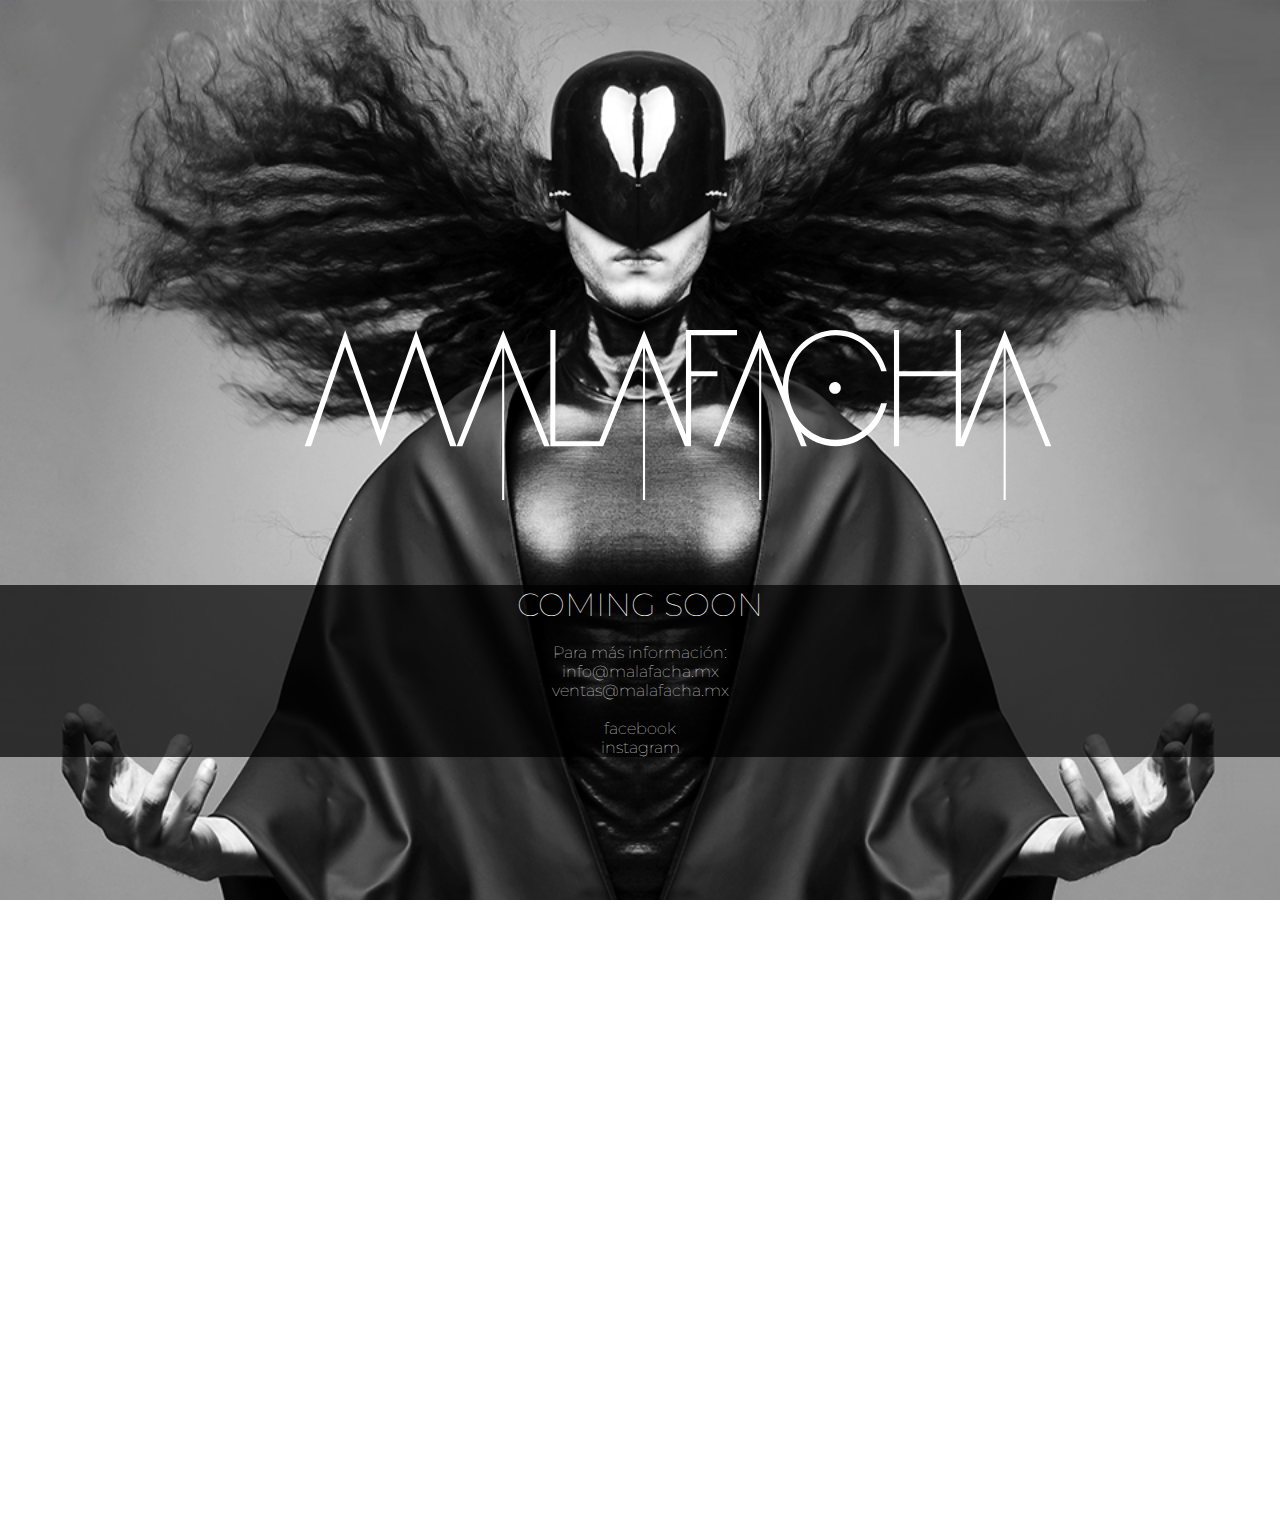
<file: comingSoon/index.html>
<!DOCTYPE html>
<html lang="es">
<head>

	<meta charset="UTF-8">
	<meta name="viewport" content="width=device-width, user-scalable=no, initial-scale=1.0, maximum-scale=1.0, minimum-scale=1.0">

	<title>Malafacha | Coming Soon</title>

	<link href="https://fonts.googleapis.com/css?family=Montserrat:100,200,300,400,500,600,700" rel="stylesheet">
	
	<style>
		
		*{
			margin: 0px;
			padding: 0px;
			font-family: 'Montserrat', sans-serif;
		}

		.portada{
			width: 100vw;
			height: 100vh;
			background-image: url("malafacha_home_slider_02.jpg");
			background-position: center;
			background-size: cover;
			text-align: center;
			color: white;
			font-weight: 100;
		}

		.logo{
			width: 100vw;
		 	margin-top: -100vh;
			height: 100vh;
			background-color: transparent;
			padding: 35vh 23%;
		}

		svg{
			width: 60vw;
		}

		.titulo-ligero{
			font-weight: 100;
		}

		.soon{
						
			padding-top: 65vh;
		}

		.social a{
			color: white;
			text-decoration: none;
		}

		.social a:hover{
			color: white;
			font-weight: 400;
			text-decoration: underline;
		}

		.negro{
			background-color: rgba(0,0,0,0.7);
		}

	</style>

</head>

<body>
	<div class="portada">
		<div class="soon">
			<div class="negro">
				<h1 class="titulo-ligero">COMING SOON</h1>
				<br>
				<h4 class=" titulo-ligero">Para más información:</h4>
				<p>info@malafacha.mx</p>
				<p>ventas@malafacha.mx</p>
				<br>
				<p class="social"><a href="https://www.facebook.com/malafacha" target="_blank">facebook</a></p>
				<p class="social"><a href="https://www.instagram.com/malafachabrand" target="_blank">instagram</a></p>
			</div>
		</div>
	</div>
	<div class="logo">
		<svg version="1.1" id="logoMalafachaSvg" xmlns="http://www.w3.org/2000/svg" xmlns:xlink="http://www.w3.org/1999/xlink" x="0px" y="0px"
	 viewBox="0 0 800 205.5" enable-background="new 0 0 800 205.5" xml:space="preserve">
				<g fill="none" fill-rule="evenodd" stroke="currentColor" stroke-width="1" class="trazo">
					<polygon stroke="none" fill="#FFFFFF" points="441.1,58.7 413.8,58.7 413.6,21.1 461.5,21.1 461.5,15.7 408.3,15.7 408.3,124.5 364.7,15.8
					318.1,131.5 272.2,131.5 272.4,15.7 267,15.7 267,136.7 316,136.7 318.5,136.7 322,136.7 363.5,34.1 363.5,192.8 365.7,192.8
					365.7,34.2 407.2,136.7 413.2,136.7 413.2,136.6 413.6,136.6 413.8,63.8 441.1,63.8 	"/>
					<path stroke="none" fill="#FFFFFF" d="M564.5,129.9c-27.4,0-49.7-24.3-49.7-54.4c0-30,22.2-54.4,49.7-54.4c22.1,0,40.8,15.8,47.3,37.5l5.6,0
						c-6.8-24.8-27.9-42.9-52.9-42.9c-30,0-54.3,26.1-55.2,58.7l-23.6-58.7l-48.7,120.9h6l41.5-102.5v158.7h2.2V34.1l41.5,102.6h6
						l-6-14.9c9.7,9.2,22.3,14.8,36.2,14.8c25.5,0,47-19,53.3-44.7h-6.2C605.3,114,586.8,129.9,564.5,129.9z"/>
					<path stroke="none" fill="#FFFFFF" d="M557.4,76c0,3.4,2.7,6.1,6.1,6.1c3.4,0,6.1-2.7,6.1-6.1c0-3.4-2.7-6.1-6.1-6.1
						C560.2,70,557.4,72.7,557.4,76z"/>
					<polygon stroke="none" fill="#FFFFFF" points="169.3,136.7 175.3,136.7 216.8,34.2 216.8,192.8 219,192.8 219,34.1 260.5,136.7 266.5,136.7
						218,15.8 	"/>
					<polygon stroke="none" fill="#FFFFFF" points="788.9,136.6 740.4,15.7 694.9,128.8 694.7,15.7 689.3,15.7 689.4,58.7 630.4,58.7 630.3,15.7
						625,15.7 625,136.7 630.3,136.7 630.4,63.9 689.4,63.9 689.3,136.7 694.9,136.7 694.9,136.6 697.7,136.6 739.2,34.1 739.2,192.8
						741.4,192.8 741.4,34.1 782.9,136.6 	"/>
					<polygon stroke="none" fill="#FFFFFF" points="90.2,120.4 53.3,15.8 11.1,136.7 17.7,136.7 53.2,32.8 90.2,136.7 127.2,32.8 162.7,136.7
						169.3,136.7 127.2,15.8 	"/>
				</g>
			</svg>
	</div>
</body>

</html>
</file>
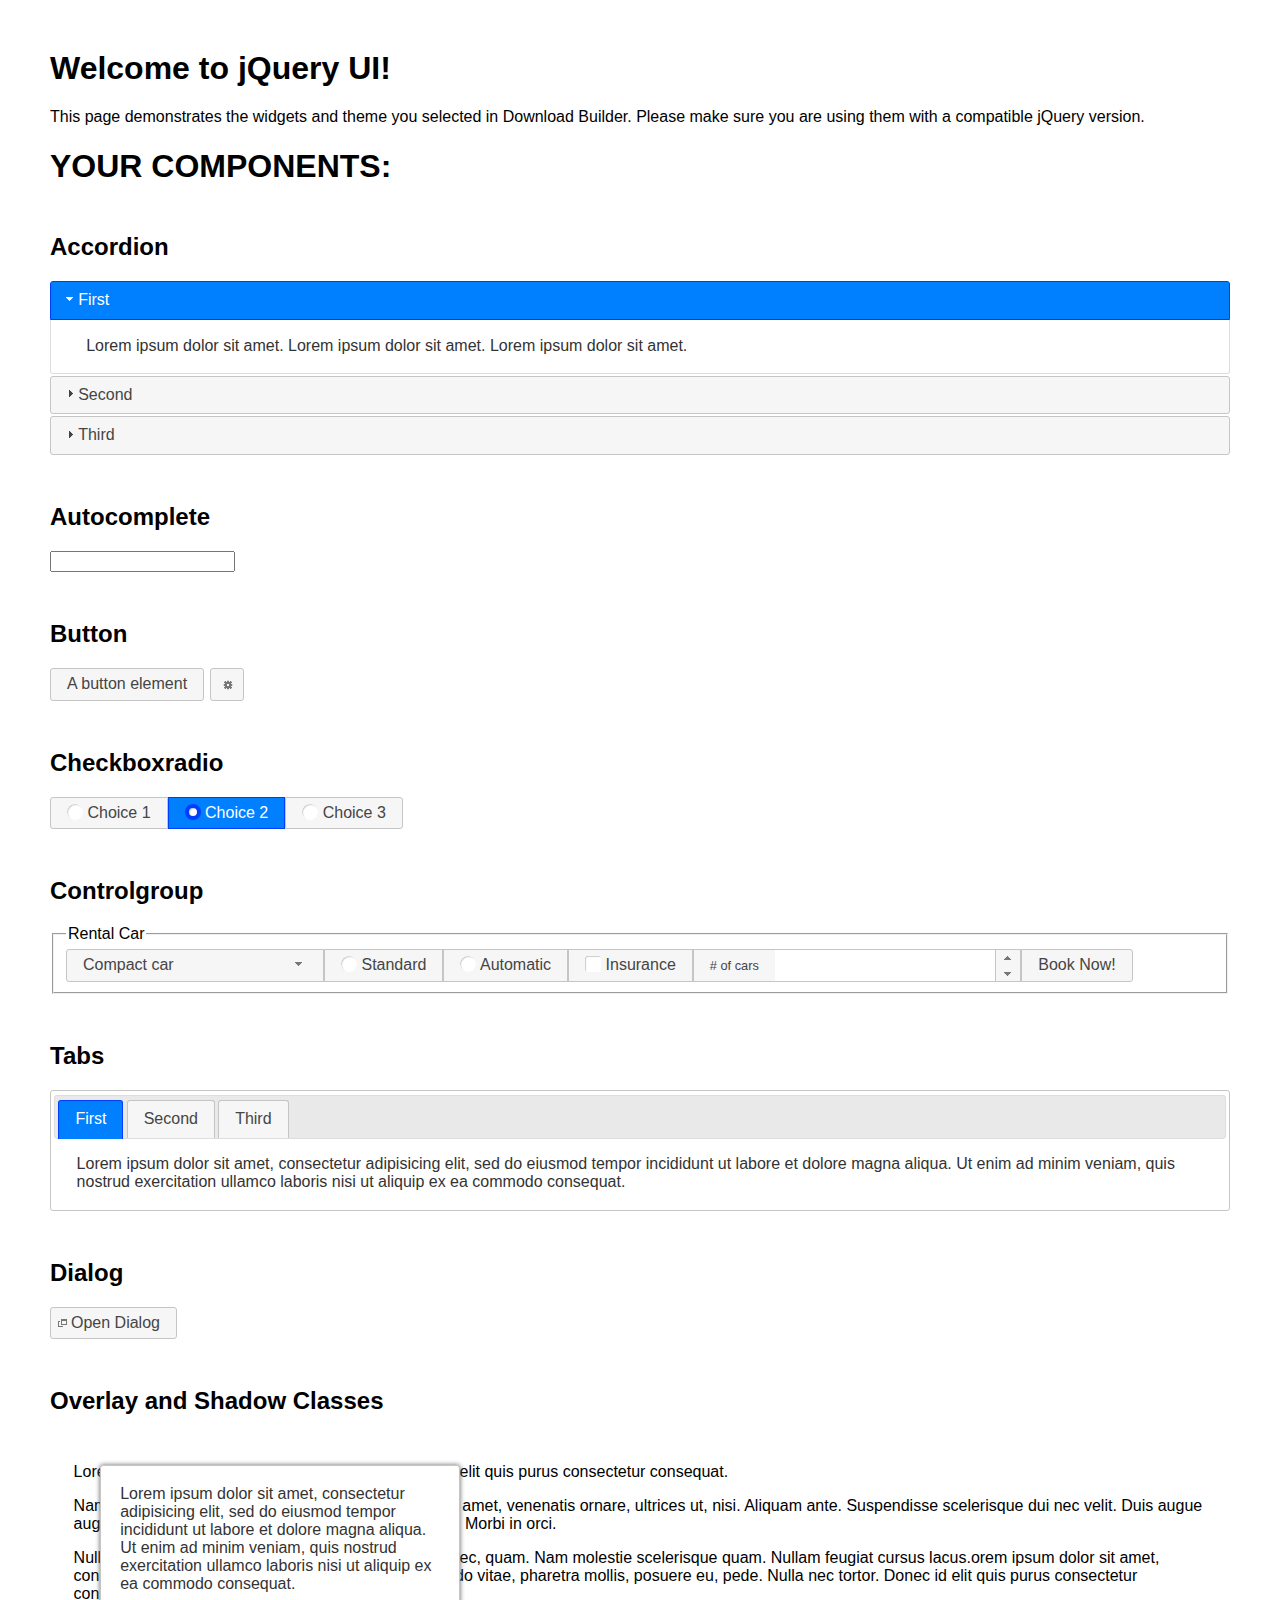
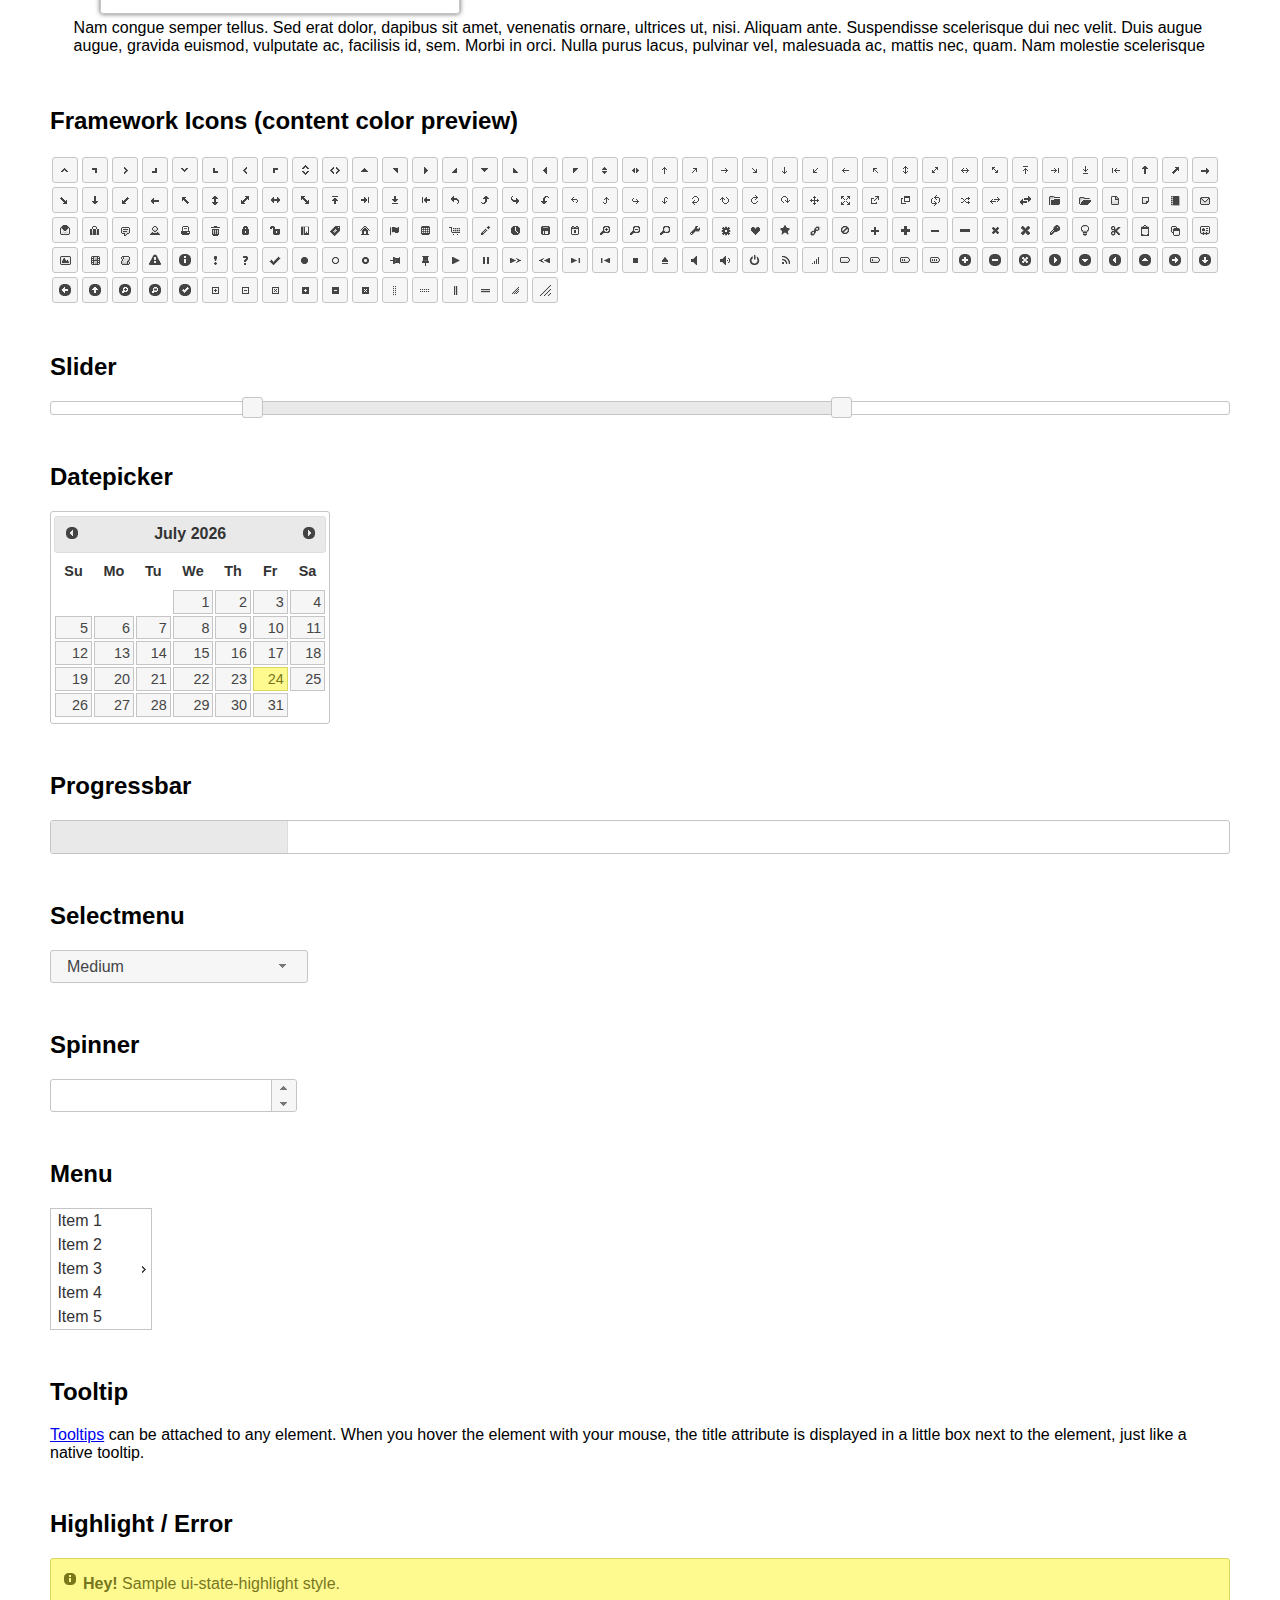
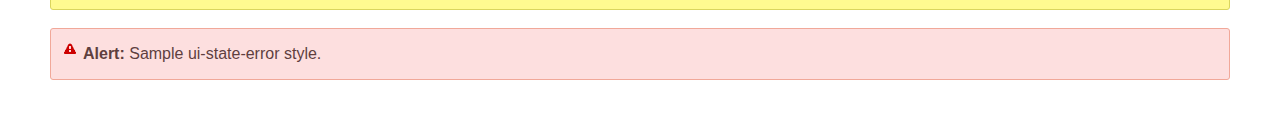
<file: html/Mapa/jquery-ui/index.html>
<!doctype html>
<html lang="us">
<head>
	<meta charset="utf-8">
	<title>jQuery UI Example Page</title>
	<link href="jquery-ui.css" rel="stylesheet">
	<style>
	body{
		font-family: "Trebuchet MS", sans-serif;
		margin: 50px;
	}
	.demoHeaders {
		margin-top: 2em;
	}
	#dialog-link {
		padding: .4em 1em .4em 20px;
		text-decoration: none;
		position: relative;
	}
	#dialog-link span.ui-icon {
		margin: 0 5px 0 0;
		position: absolute;
		left: .2em;
		top: 50%;
		margin-top: -8px;
	}
	#icons {
		margin: 0;
		padding: 0;
	}
	#icons li {
		margin: 2px;
		position: relative;
		padding: 4px 0;
		cursor: pointer;
		float: left;
		list-style: none;
	}
	#icons span.ui-icon {
		float: left;
		margin: 0 4px;
	}
	.fakewindowcontain .ui-widget-overlay {
		position: absolute;
	}
	select {
		width: 200px;
	}
	</style>
</head>
<body>

<h1>Welcome to jQuery UI!</h1>

<div class="ui-widget">
	<p>This page demonstrates the widgets and theme you selected in Download Builder. Please make sure you are using them with a compatible jQuery version.</p>
</div>

<h1>YOUR COMPONENTS:</h1>


<!-- Accordion -->
<h2 class="demoHeaders">Accordion</h2>
<div id="accordion">
	<h3>First</h3>
	<div>Lorem ipsum dolor sit amet. Lorem ipsum dolor sit amet. Lorem ipsum dolor sit amet.</div>
	<h3>Second</h3>
	<div>Phasellus mattis tincidunt nibh.</div>
	<h3>Third</h3>
	<div>Nam dui erat, auctor a, dignissim quis.</div>
</div>



<!-- Autocomplete -->
<h2 class="demoHeaders">Autocomplete</h2>
<div>
	<input id="autocomplete" title="type &quot;a&quot;">
</div>



<!-- Button -->
<h2 class="demoHeaders">Button</h2>
<button id="button">A button element</button>
<button id="button-icon">An icon-only button</button>



<!-- Checkboxradio -->
<h2 class="demoHeaders">Checkboxradio</h2>
<form style="margin-top: 1em;">
	<div id="radioset">
		<input type="radio" id="radio1" name="radio"><label for="radio1">Choice 1</label>
		<input type="radio" id="radio2" name="radio" checked="checked"><label for="radio2">Choice 2</label>
		<input type="radio" id="radio3" name="radio"><label for="radio3">Choice 3</label>
	</div>
</form>



<!-- Controlgroup -->
<h2 class="demoHeaders">Controlgroup</h2>
<fieldset>
	<legend>Rental Car</legend>
	<div id="controlgroup">
		<select id="car-type">
			<option>Compact car</option>
			<option>Midsize car</option>
			<option>Full size car</option>
			<option>SUV</option>
			<option>Luxury</option>
			<option>Truck</option>
			<option>Van</option>
		</select>
		<label for="transmission-standard">Standard</label>
		<input type="radio" name="transmission" id="transmission-standard">
		<label for="transmission-automatic">Automatic</label>
		<input type="radio" name="transmission" id="transmission-automatic">
		<label for="insurance">Insurance</label>
		<input type="checkbox" name="insurance" id="insurance">
		<label for="horizontal-spinner" class="ui-controlgroup-label"># of cars</label>
		<input id="horizontal-spinner" class="ui-spinner-input">
		<button>Book Now!</button>
	</div>
</fieldset>



<!-- Tabs -->
<h2 class="demoHeaders">Tabs</h2>
<div id="tabs">
	<ul>
		<li><a href="#tabs-1">First</a></li>
		<li><a href="#tabs-2">Second</a></li>
		<li><a href="#tabs-3">Third</a></li>
	</ul>
	<div id="tabs-1">Lorem ipsum dolor sit amet, consectetur adipisicing elit, sed do eiusmod tempor incididunt ut labore et dolore magna aliqua. Ut enim ad minim veniam, quis nostrud exercitation ullamco laboris nisi ut aliquip ex ea commodo consequat.</div>
	<div id="tabs-2">Phasellus mattis tincidunt nibh. Cras orci urna, blandit id, pretium vel, aliquet ornare, felis. Maecenas scelerisque sem non nisl. Fusce sed lorem in enim dictum bibendum.</div>
	<div id="tabs-3">Nam dui erat, auctor a, dignissim quis, sollicitudin eu, felis. Pellentesque nisi urna, interdum eget, sagittis et, consequat vestibulum, lacus. Mauris porttitor ullamcorper augue.</div>
</div>



<h2 class="demoHeaders">Dialog</h2>
<p>
	<button id="dialog-link" class="ui-button ui-corner-all ui-widget">
		<span class="ui-icon ui-icon-newwin"></span>Open Dialog
	</button>
</p>

<h2 class="demoHeaders">Overlay and Shadow Classes</h2>
<div style="position: relative; width: 96%; height: 200px; padding:1% 2%; overflow:hidden;" class="fakewindowcontain">
	<p>Lorem ipsum dolor sit amet,  Nulla nec tortor. Donec id elit quis purus consectetur consequat. </p><p>Nam congue semper tellus. Sed erat dolor, dapibus sit amet, venenatis ornare, ultrices ut, nisi. Aliquam ante. Suspendisse scelerisque dui nec velit. Duis augue augue, gravida euismod, vulputate ac, facilisis id, sem. Morbi in orci. </p><p>Nulla purus lacus, pulvinar vel, malesuada ac, mattis nec, quam. Nam molestie scelerisque quam. Nullam feugiat cursus lacus.orem ipsum dolor sit amet, consectetur adipiscing elit. Donec libero risus, commodo vitae, pharetra mollis, posuere eu, pede. Nulla nec tortor. Donec id elit quis purus consectetur consequat. </p><p>Nam congue semper tellus. Sed erat dolor, dapibus sit amet, venenatis ornare, ultrices ut, nisi. Aliquam ante. Suspendisse scelerisque dui nec velit. Duis augue augue, gravida euismod, vulputate ac, facilisis id, sem. Morbi in orci. Nulla purus lacus, pulvinar vel, malesuada ac, mattis nec, quam. Nam molestie scelerisque quam. </p><p>Nullam feugiat cursus lacus.orem ipsum dolor sit amet, consectetur adipiscing elit. Donec libero risus, commodo vitae, pharetra mollis, posuere eu, pede. Nulla nec tortor. Donec id elit quis purus consectetur consequat. Nam congue semper tellus. Sed erat dolor, dapibus sit amet, venenatis ornare, ultrices ut, nisi. Aliquam ante. </p><p>Suspendisse scelerisque dui nec velit. Duis augue augue, gravida euismod, vulputate ac, facilisis id, sem. Morbi in orci. Nulla purus lacus, pulvinar vel, malesuada ac, mattis nec, quam. Nam molestie scelerisque quam. Nullam feugiat cursus lacus.orem ipsum dolor sit amet, consectetur adipiscing elit. Donec libero risus, commodo vitae, pharetra mollis, posuere eu, pede. Nulla nec tortor. Donec id elit quis purus consectetur consequat. Nam congue semper tellus. Sed erat dolor, dapibus sit amet, venenatis ornare, ultrices ut, nisi. </p>

	<!-- ui-dialog -->
	<div class="ui-widget-overlay ui-front"></div>
	<div style="position: absolute; width: 320px; left: 50px; top: 30px; padding: 1.2em" class="ui-widget ui-front ui-widget-content ui-corner-all ui-widget-shadow">
		Lorem ipsum dolor sit amet, consectetur adipisicing elit, sed do eiusmod tempor incididunt ut labore et dolore magna aliqua. Ut enim ad minim veniam, quis nostrud exercitation ullamco laboris nisi ut aliquip ex ea commodo consequat.
	</div>

</div>

<!-- ui-dialog -->
<div id="dialog" title="Dialog Title">
	<p>Lorem ipsum dolor sit amet, consectetur adipisicing elit, sed do eiusmod tempor incididunt ut labore et dolore magna aliqua. Ut enim ad minim veniam, quis nostrud exercitation ullamco laboris nisi ut aliquip ex ea commodo consequat.</p>
</div>



<h2 class="demoHeaders">Framework Icons (content color preview)</h2>
<ul id="icons" class="ui-widget ui-helper-clearfix">
	<li class="ui-state-default ui-corner-all" title=".ui-icon-caret-1-n"><span class="ui-icon ui-icon-caret-1-n"></span></li>
	<li class="ui-state-default ui-corner-all" title=".ui-icon-caret-1-ne"><span class="ui-icon ui-icon-caret-1-ne"></span></li>
	<li class="ui-state-default ui-corner-all" title=".ui-icon-caret-1-e"><span class="ui-icon ui-icon-caret-1-e"></span></li>
	<li class="ui-state-default ui-corner-all" title=".ui-icon-caret-1-se"><span class="ui-icon ui-icon-caret-1-se"></span></li>
	<li class="ui-state-default ui-corner-all" title=".ui-icon-caret-1-s"><span class="ui-icon ui-icon-caret-1-s"></span></li>
	<li class="ui-state-default ui-corner-all" title=".ui-icon-caret-1-sw"><span class="ui-icon ui-icon-caret-1-sw"></span></li>
	<li class="ui-state-default ui-corner-all" title=".ui-icon-caret-1-w"><span class="ui-icon ui-icon-caret-1-w"></span></li>
	<li class="ui-state-default ui-corner-all" title=".ui-icon-caret-1-nw"><span class="ui-icon ui-icon-caret-1-nw"></span></li>
	<li class="ui-state-default ui-corner-all" title=".ui-icon-caret-2-n-s"><span class="ui-icon ui-icon-caret-2-n-s"></span></li>
	<li class="ui-state-default ui-corner-all" title=".ui-icon-caret-2-e-w"><span class="ui-icon ui-icon-caret-2-e-w"></span></li>
	<li class="ui-state-default ui-corner-all" title=".ui-icon-triangle-1-n"><span class="ui-icon ui-icon-triangle-1-n"></span></li>
	<li class="ui-state-default ui-corner-all" title=".ui-icon-triangle-1-ne"><span class="ui-icon ui-icon-triangle-1-ne"></span></li>
	<li class="ui-state-default ui-corner-all" title=".ui-icon-triangle-1-e"><span class="ui-icon ui-icon-triangle-1-e"></span></li>
	<li class="ui-state-default ui-corner-all" title=".ui-icon-triangle-1-se"><span class="ui-icon ui-icon-triangle-1-se"></span></li>
	<li class="ui-state-default ui-corner-all" title=".ui-icon-triangle-1-s"><span class="ui-icon ui-icon-triangle-1-s"></span></li>
	<li class="ui-state-default ui-corner-all" title=".ui-icon-triangle-1-sw"><span class="ui-icon ui-icon-triangle-1-sw"></span></li>
	<li class="ui-state-default ui-corner-all" title=".ui-icon-triangle-1-w"><span class="ui-icon ui-icon-triangle-1-w"></span></li>
	<li class="ui-state-default ui-corner-all" title=".ui-icon-triangle-1-nw"><span class="ui-icon ui-icon-triangle-1-nw"></span></li>
	<li class="ui-state-default ui-corner-all" title=".ui-icon-triangle-2-n-s"><span class="ui-icon ui-icon-triangle-2-n-s"></span></li>
	<li class="ui-state-default ui-corner-all" title=".ui-icon-triangle-2-e-w"><span class="ui-icon ui-icon-triangle-2-e-w"></span></li>
	<li class="ui-state-default ui-corner-all" title=".ui-icon-arrow-1-n"><span class="ui-icon ui-icon-arrow-1-n"></span></li>
	<li class="ui-state-default ui-corner-all" title=".ui-icon-arrow-1-ne"><span class="ui-icon ui-icon-arrow-1-ne"></span></li>
	<li class="ui-state-default ui-corner-all" title=".ui-icon-arrow-1-e"><span class="ui-icon ui-icon-arrow-1-e"></span></li>
	<li class="ui-state-default ui-corner-all" title=".ui-icon-arrow-1-se"><span class="ui-icon ui-icon-arrow-1-se"></span></li>
	<li class="ui-state-default ui-corner-all" title=".ui-icon-arrow-1-s"><span class="ui-icon ui-icon-arrow-1-s"></span></li>
	<li class="ui-state-default ui-corner-all" title=".ui-icon-arrow-1-sw"><span class="ui-icon ui-icon-arrow-1-sw"></span></li>
	<li class="ui-state-default ui-corner-all" title=".ui-icon-arrow-1-w"><span class="ui-icon ui-icon-arrow-1-w"></span></li>
	<li class="ui-state-default ui-corner-all" title=".ui-icon-arrow-1-nw"><span class="ui-icon ui-icon-arrow-1-nw"></span></li>
	<li class="ui-state-default ui-corner-all" title=".ui-icon-arrow-2-n-s"><span class="ui-icon ui-icon-arrow-2-n-s"></span></li>
	<li class="ui-state-default ui-corner-all" title=".ui-icon-arrow-2-ne-sw"><span class="ui-icon ui-icon-arrow-2-ne-sw"></span></li>
	<li class="ui-state-default ui-corner-all" title=".ui-icon-arrow-2-e-w"><span class="ui-icon ui-icon-arrow-2-e-w"></span></li>
	<li class="ui-state-default ui-corner-all" title=".ui-icon-arrow-2-se-nw"><span class="ui-icon ui-icon-arrow-2-se-nw"></span></li>
	<li class="ui-state-default ui-corner-all" title=".ui-icon-arrowstop-1-n"><span class="ui-icon ui-icon-arrowstop-1-n"></span></li>
	<li class="ui-state-default ui-corner-all" title=".ui-icon-arrowstop-1-e"><span class="ui-icon ui-icon-arrowstop-1-e"></span></li>
	<li class="ui-state-default ui-corner-all" title=".ui-icon-arrowstop-1-s"><span class="ui-icon ui-icon-arrowstop-1-s"></span></li>
	<li class="ui-state-default ui-corner-all" title=".ui-icon-arrowstop-1-w"><span class="ui-icon ui-icon-arrowstop-1-w"></span></li>
	<li class="ui-state-default ui-corner-all" title=".ui-icon-arrowthick-1-n"><span class="ui-icon ui-icon-arrowthick-1-n"></span></li>
	<li class="ui-state-default ui-corner-all" title=".ui-icon-arrowthick-1-ne"><span class="ui-icon ui-icon-arrowthick-1-ne"></span></li>
	<li class="ui-state-default ui-corner-all" title=".ui-icon-arrowthick-1-e"><span class="ui-icon ui-icon-arrowthick-1-e"></span></li>
	<li class="ui-state-default ui-corner-all" title=".ui-icon-arrowthick-1-se"><span class="ui-icon ui-icon-arrowthick-1-se"></span></li>
	<li class="ui-state-default ui-corner-all" title=".ui-icon-arrowthick-1-s"><span class="ui-icon ui-icon-arrowthick-1-s"></span></li>
	<li class="ui-state-default ui-corner-all" title=".ui-icon-arrowthick-1-sw"><span class="ui-icon ui-icon-arrowthick-1-sw"></span></li>
	<li class="ui-state-default ui-corner-all" title=".ui-icon-arrowthick-1-w"><span class="ui-icon ui-icon-arrowthick-1-w"></span></li>
	<li class="ui-state-default ui-corner-all" title=".ui-icon-arrowthick-1-nw"><span class="ui-icon ui-icon-arrowthick-1-nw"></span></li>
	<li class="ui-state-default ui-corner-all" title=".ui-icon-arrowthick-2-n-s"><span class="ui-icon ui-icon-arrowthick-2-n-s"></span></li>
	<li class="ui-state-default ui-corner-all" title=".ui-icon-arrowthick-2-ne-sw"><span class="ui-icon ui-icon-arrowthick-2-ne-sw"></span></li>
	<li class="ui-state-default ui-corner-all" title=".ui-icon-arrowthick-2-e-w"><span class="ui-icon ui-icon-arrowthick-2-e-w"></span></li>
	<li class="ui-state-default ui-corner-all" title=".ui-icon-arrowthick-2-se-nw"><span class="ui-icon ui-icon-arrowthick-2-se-nw"></span></li>
	<li class="ui-state-default ui-corner-all" title=".ui-icon-arrowthickstop-1-n"><span class="ui-icon ui-icon-arrowthickstop-1-n"></span></li>
	<li class="ui-state-default ui-corner-all" title=".ui-icon-arrowthickstop-1-e"><span class="ui-icon ui-icon-arrowthickstop-1-e"></span></li>
	<li class="ui-state-default ui-corner-all" title=".ui-icon-arrowthickstop-1-s"><span class="ui-icon ui-icon-arrowthickstop-1-s"></span></li>
	<li class="ui-state-default ui-corner-all" title=".ui-icon-arrowthickstop-1-w"><span class="ui-icon ui-icon-arrowthickstop-1-w"></span></li>
	<li class="ui-state-default ui-corner-all" title=".ui-icon-arrowreturnthick-1-w"><span class="ui-icon ui-icon-arrowreturnthick-1-w"></span></li>
	<li class="ui-state-default ui-corner-all" title=".ui-icon-arrowreturnthick-1-n"><span class="ui-icon ui-icon-arrowreturnthick-1-n"></span></li>
	<li class="ui-state-default ui-corner-all" title=".ui-icon-arrowreturnthick-1-e"><span class="ui-icon ui-icon-arrowreturnthick-1-e"></span></li>
	<li class="ui-state-default ui-corner-all" title=".ui-icon-arrowreturnthick-1-s"><span class="ui-icon ui-icon-arrowreturnthick-1-s"></span></li>
	<li class="ui-state-default ui-corner-all" title=".ui-icon-arrowreturn-1-w"><span class="ui-icon ui-icon-arrowreturn-1-w"></span></li>
	<li class="ui-state-default ui-corner-all" title=".ui-icon-arrowreturn-1-n"><span class="ui-icon ui-icon-arrowreturn-1-n"></span></li>
	<li class="ui-state-default ui-corner-all" title=".ui-icon-arrowreturn-1-e"><span class="ui-icon ui-icon-arrowreturn-1-e"></span></li>
	<li class="ui-state-default ui-corner-all" title=".ui-icon-arrowreturn-1-s"><span class="ui-icon ui-icon-arrowreturn-1-s"></span></li>
	<li class="ui-state-default ui-corner-all" title=".ui-icon-arrowrefresh-1-w"><span class="ui-icon ui-icon-arrowrefresh-1-w"></span></li>
	<li class="ui-state-default ui-corner-all" title=".ui-icon-arrowrefresh-1-n"><span class="ui-icon ui-icon-arrowrefresh-1-n"></span></li>
	<li class="ui-state-default ui-corner-all" title=".ui-icon-arrowrefresh-1-e"><span class="ui-icon ui-icon-arrowrefresh-1-e"></span></li>
	<li class="ui-state-default ui-corner-all" title=".ui-icon-arrowrefresh-1-s"><span class="ui-icon ui-icon-arrowrefresh-1-s"></span></li>
	<li class="ui-state-default ui-corner-all" title=".ui-icon-arrow-4"><span class="ui-icon ui-icon-arrow-4"></span></li>
	<li class="ui-state-default ui-corner-all" title=".ui-icon-arrow-4-diag"><span class="ui-icon ui-icon-arrow-4-diag"></span></li>
	<li class="ui-state-default ui-corner-all" title=".ui-icon-extlink"><span class="ui-icon ui-icon-extlink"></span></li>
	<li class="ui-state-default ui-corner-all" title=".ui-icon-newwin"><span class="ui-icon ui-icon-newwin"></span></li>
	<li class="ui-state-default ui-corner-all" title=".ui-icon-refresh"><span class="ui-icon ui-icon-refresh"></span></li>
	<li class="ui-state-default ui-corner-all" title=".ui-icon-shuffle"><span class="ui-icon ui-icon-shuffle"></span></li>
	<li class="ui-state-default ui-corner-all" title=".ui-icon-transfer-e-w"><span class="ui-icon ui-icon-transfer-e-w"></span></li>
	<li class="ui-state-default ui-corner-all" title=".ui-icon-transferthick-e-w"><span class="ui-icon ui-icon-transferthick-e-w"></span></li>
	<li class="ui-state-default ui-corner-all" title=".ui-icon-folder-collapsed"><span class="ui-icon ui-icon-folder-collapsed"></span></li>
	<li class="ui-state-default ui-corner-all" title=".ui-icon-folder-open"><span class="ui-icon ui-icon-folder-open"></span></li>
	<li class="ui-state-default ui-corner-all" title=".ui-icon-document"><span class="ui-icon ui-icon-document"></span></li>
	<li class="ui-state-default ui-corner-all" title=".ui-icon-document-b"><span class="ui-icon ui-icon-document-b"></span></li>
	<li class="ui-state-default ui-corner-all" title=".ui-icon-note"><span class="ui-icon ui-icon-note"></span></li>
	<li class="ui-state-default ui-corner-all" title=".ui-icon-mail-closed"><span class="ui-icon ui-icon-mail-closed"></span></li>
	<li class="ui-state-default ui-corner-all" title=".ui-icon-mail-open"><span class="ui-icon ui-icon-mail-open"></span></li>
	<li class="ui-state-default ui-corner-all" title=".ui-icon-suitcase"><span class="ui-icon ui-icon-suitcase"></span></li>
	<li class="ui-state-default ui-corner-all" title=".ui-icon-comment"><span class="ui-icon ui-icon-comment"></span></li>
	<li class="ui-state-default ui-corner-all" title=".ui-icon-person"><span class="ui-icon ui-icon-person"></span></li>
	<li class="ui-state-default ui-corner-all" title=".ui-icon-print"><span class="ui-icon ui-icon-print"></span></li>
	<li class="ui-state-default ui-corner-all" title=".ui-icon-trash"><span class="ui-icon ui-icon-trash"></span></li>
	<li class="ui-state-default ui-corner-all" title=".ui-icon-locked"><span class="ui-icon ui-icon-locked"></span></li>
	<li class="ui-state-default ui-corner-all" title=".ui-icon-unlocked"><span class="ui-icon ui-icon-unlocked"></span></li>
	<li class="ui-state-default ui-corner-all" title=".ui-icon-bookmark"><span class="ui-icon ui-icon-bookmark"></span></li>
	<li class="ui-state-default ui-corner-all" title=".ui-icon-tag"><span class="ui-icon ui-icon-tag"></span></li>
	<li class="ui-state-default ui-corner-all" title=".ui-icon-home"><span class="ui-icon ui-icon-home"></span></li>
	<li class="ui-state-default ui-corner-all" title=".ui-icon-flag"><span class="ui-icon ui-icon-flag"></span></li>
	<li class="ui-state-default ui-corner-all" title=".ui-icon-calculator"><span class="ui-icon ui-icon-calculator"></span></li>
	<li class="ui-state-default ui-corner-all" title=".ui-icon-cart"><span class="ui-icon ui-icon-cart"></span></li>
	<li class="ui-state-default ui-corner-all" title=".ui-icon-pencil"><span class="ui-icon ui-icon-pencil"></span></li>
	<li class="ui-state-default ui-corner-all" title=".ui-icon-clock"><span class="ui-icon ui-icon-clock"></span></li>
	<li class="ui-state-default ui-corner-all" title=".ui-icon-disk"><span class="ui-icon ui-icon-disk"></span></li>
	<li class="ui-state-default ui-corner-all" title=".ui-icon-calendar"><span class="ui-icon ui-icon-calendar"></span></li>
	<li class="ui-state-default ui-corner-all" title=".ui-icon-zoomin"><span class="ui-icon ui-icon-zoomin"></span></li>
	<li class="ui-state-default ui-corner-all" title=".ui-icon-zoomout"><span class="ui-icon ui-icon-zoomout"></span></li>
	<li class="ui-state-default ui-corner-all" title=".ui-icon-search"><span class="ui-icon ui-icon-search"></span></li>
	<li class="ui-state-default ui-corner-all" title=".ui-icon-wrench"><span class="ui-icon ui-icon-wrench"></span></li>
	<li class="ui-state-default ui-corner-all" title=".ui-icon-gear"><span class="ui-icon ui-icon-gear"></span></li>
	<li class="ui-state-default ui-corner-all" title=".ui-icon-heart"><span class="ui-icon ui-icon-heart"></span></li>
	<li class="ui-state-default ui-corner-all" title=".ui-icon-star"><span class="ui-icon ui-icon-star"></span></li>
	<li class="ui-state-default ui-corner-all" title=".ui-icon-link"><span class="ui-icon ui-icon-link"></span></li>
	<li class="ui-state-default ui-corner-all" title=".ui-icon-cancel"><span class="ui-icon ui-icon-cancel"></span></li>
	<li class="ui-state-default ui-corner-all" title=".ui-icon-plus"><span class="ui-icon ui-icon-plus"></span></li>
	<li class="ui-state-default ui-corner-all" title=".ui-icon-plusthick"><span class="ui-icon ui-icon-plusthick"></span></li>
	<li class="ui-state-default ui-corner-all" title=".ui-icon-minus"><span class="ui-icon ui-icon-minus"></span></li>
	<li class="ui-state-default ui-corner-all" title=".ui-icon-minusthick"><span class="ui-icon ui-icon-minusthick"></span></li>
	<li class="ui-state-default ui-corner-all" title=".ui-icon-close"><span class="ui-icon ui-icon-close"></span></li>
	<li class="ui-state-default ui-corner-all" title=".ui-icon-closethick"><span class="ui-icon ui-icon-closethick"></span></li>
	<li class="ui-state-default ui-corner-all" title=".ui-icon-key"><span class="ui-icon ui-icon-key"></span></li>
	<li class="ui-state-default ui-corner-all" title=".ui-icon-lightbulb"><span class="ui-icon ui-icon-lightbulb"></span></li>
	<li class="ui-state-default ui-corner-all" title=".ui-icon-scissors"><span class="ui-icon ui-icon-scissors"></span></li>
	<li class="ui-state-default ui-corner-all" title=".ui-icon-clipboard"><span class="ui-icon ui-icon-clipboard"></span></li>
	<li class="ui-state-default ui-corner-all" title=".ui-icon-copy"><span class="ui-icon ui-icon-copy"></span></li>
	<li class="ui-state-default ui-corner-all" title=".ui-icon-contact"><span class="ui-icon ui-icon-contact"></span></li>
	<li class="ui-state-default ui-corner-all" title=".ui-icon-image"><span class="ui-icon ui-icon-image"></span></li>
	<li class="ui-state-default ui-corner-all" title=".ui-icon-video"><span class="ui-icon ui-icon-video"></span></li>
	<li class="ui-state-default ui-corner-all" title=".ui-icon-script"><span class="ui-icon ui-icon-script"></span></li>
	<li class="ui-state-default ui-corner-all" title=".ui-icon-alert"><span class="ui-icon ui-icon-alert"></span></li>
	<li class="ui-state-default ui-corner-all" title=".ui-icon-info"><span class="ui-icon ui-icon-info"></span></li>
	<li class="ui-state-default ui-corner-all" title=".ui-icon-notice"><span class="ui-icon ui-icon-notice"></span></li>
	<li class="ui-state-default ui-corner-all" title=".ui-icon-help"><span class="ui-icon ui-icon-help"></span></li>
	<li class="ui-state-default ui-corner-all" title=".ui-icon-check"><span class="ui-icon ui-icon-check"></span></li>
	<li class="ui-state-default ui-corner-all" title=".ui-icon-bullet"><span class="ui-icon ui-icon-bullet"></span></li>
	<li class="ui-state-default ui-corner-all" title=".ui-icon-radio-off"><span class="ui-icon ui-icon-radio-off"></span></li>
	<li class="ui-state-default ui-corner-all" title=".ui-icon-radio-on"><span class="ui-icon ui-icon-radio-on"></span></li>
	<li class="ui-state-default ui-corner-all" title=".ui-icon-pin-w"><span class="ui-icon ui-icon-pin-w"></span></li>
	<li class="ui-state-default ui-corner-all" title=".ui-icon-pin-s"><span class="ui-icon ui-icon-pin-s"></span></li>
	<li class="ui-state-default ui-corner-all" title=".ui-icon-play"><span class="ui-icon ui-icon-play"></span></li>
	<li class="ui-state-default ui-corner-all" title=".ui-icon-pause"><span class="ui-icon ui-icon-pause"></span></li>
	<li class="ui-state-default ui-corner-all" title=".ui-icon-seek-next"><span class="ui-icon ui-icon-seek-next"></span></li>
	<li class="ui-state-default ui-corner-all" title=".ui-icon-seek-prev"><span class="ui-icon ui-icon-seek-prev"></span></li>
	<li class="ui-state-default ui-corner-all" title=".ui-icon-seek-end"><span class="ui-icon ui-icon-seek-end"></span></li>
	<li class="ui-state-default ui-corner-all" title=".ui-icon-seek-first"><span class="ui-icon ui-icon-seek-first"></span></li>
	<li class="ui-state-default ui-corner-all" title=".ui-icon-stop"><span class="ui-icon ui-icon-stop"></span></li>
	<li class="ui-state-default ui-corner-all" title=".ui-icon-eject"><span class="ui-icon ui-icon-eject"></span></li>
	<li class="ui-state-default ui-corner-all" title=".ui-icon-volume-off"><span class="ui-icon ui-icon-volume-off"></span></li>
	<li class="ui-state-default ui-corner-all" title=".ui-icon-volume-on"><span class="ui-icon ui-icon-volume-on"></span></li>
	<li class="ui-state-default ui-corner-all" title=".ui-icon-power"><span class="ui-icon ui-icon-power"></span></li>
	<li class="ui-state-default ui-corner-all" title=".ui-icon-signal-diag"><span class="ui-icon ui-icon-signal-diag"></span></li>
	<li class="ui-state-default ui-corner-all" title=".ui-icon-signal"><span class="ui-icon ui-icon-signal"></span></li>
	<li class="ui-state-default ui-corner-all" title=".ui-icon-battery-0"><span class="ui-icon ui-icon-battery-0"></span></li>
	<li class="ui-state-default ui-corner-all" title=".ui-icon-battery-1"><span class="ui-icon ui-icon-battery-1"></span></li>
	<li class="ui-state-default ui-corner-all" title=".ui-icon-battery-2"><span class="ui-icon ui-icon-battery-2"></span></li>
	<li class="ui-state-default ui-corner-all" title=".ui-icon-battery-3"><span class="ui-icon ui-icon-battery-3"></span></li>
	<li class="ui-state-default ui-corner-all" title=".ui-icon-circle-plus"><span class="ui-icon ui-icon-circle-plus"></span></li>
	<li class="ui-state-default ui-corner-all" title=".ui-icon-circle-minus"><span class="ui-icon ui-icon-circle-minus"></span></li>
	<li class="ui-state-default ui-corner-all" title=".ui-icon-circle-close"><span class="ui-icon ui-icon-circle-close"></span></li>
	<li class="ui-state-default ui-corner-all" title=".ui-icon-circle-triangle-e"><span class="ui-icon ui-icon-circle-triangle-e"></span></li>
	<li class="ui-state-default ui-corner-all" title=".ui-icon-circle-triangle-s"><span class="ui-icon ui-icon-circle-triangle-s"></span></li>
	<li class="ui-state-default ui-corner-all" title=".ui-icon-circle-triangle-w"><span class="ui-icon ui-icon-circle-triangle-w"></span></li>
	<li class="ui-state-default ui-corner-all" title=".ui-icon-circle-triangle-n"><span class="ui-icon ui-icon-circle-triangle-n"></span></li>
	<li class="ui-state-default ui-corner-all" title=".ui-icon-circle-arrow-e"><span class="ui-icon ui-icon-circle-arrow-e"></span></li>
	<li class="ui-state-default ui-corner-all" title=".ui-icon-circle-arrow-s"><span class="ui-icon ui-icon-circle-arrow-s"></span></li>
	<li class="ui-state-default ui-corner-all" title=".ui-icon-circle-arrow-w"><span class="ui-icon ui-icon-circle-arrow-w"></span></li>
	<li class="ui-state-default ui-corner-all" title=".ui-icon-circle-arrow-n"><span class="ui-icon ui-icon-circle-arrow-n"></span></li>
	<li class="ui-state-default ui-corner-all" title=".ui-icon-circle-zoomin"><span class="ui-icon ui-icon-circle-zoomin"></span></li>
	<li class="ui-state-default ui-corner-all" title=".ui-icon-circle-zoomout"><span class="ui-icon ui-icon-circle-zoomout"></span></li>
	<li class="ui-state-default ui-corner-all" title=".ui-icon-circle-check"><span class="ui-icon ui-icon-circle-check"></span></li>
	<li class="ui-state-default ui-corner-all" title=".ui-icon-circlesmall-plus"><span class="ui-icon ui-icon-circlesmall-plus"></span></li>
	<li class="ui-state-default ui-corner-all" title=".ui-icon-circlesmall-minus"><span class="ui-icon ui-icon-circlesmall-minus"></span></li>
	<li class="ui-state-default ui-corner-all" title=".ui-icon-circlesmall-close"><span class="ui-icon ui-icon-circlesmall-close"></span></li>
	<li class="ui-state-default ui-corner-all" title=".ui-icon-squaresmall-plus"><span class="ui-icon ui-icon-squaresmall-plus"></span></li>
	<li class="ui-state-default ui-corner-all" title=".ui-icon-squaresmall-minus"><span class="ui-icon ui-icon-squaresmall-minus"></span></li>
	<li class="ui-state-default ui-corner-all" title=".ui-icon-squaresmall-close"><span class="ui-icon ui-icon-squaresmall-close"></span></li>
	<li class="ui-state-default ui-corner-all" title=".ui-icon-grip-dotted-vertical"><span class="ui-icon ui-icon-grip-dotted-vertical"></span></li>
	<li class="ui-state-default ui-corner-all" title=".ui-icon-grip-dotted-horizontal"><span class="ui-icon ui-icon-grip-dotted-horizontal"></span></li>
	<li class="ui-state-default ui-corner-all" title=".ui-icon-grip-solid-vertical"><span class="ui-icon ui-icon-grip-solid-vertical"></span></li>
	<li class="ui-state-default ui-corner-all" title=".ui-icon-grip-solid-horizontal"><span class="ui-icon ui-icon-grip-solid-horizontal"></span></li>
	<li class="ui-state-default ui-corner-all" title=".ui-icon-gripsmall-diagonal-se"><span class="ui-icon ui-icon-gripsmall-diagonal-se"></span></li>
	<li class="ui-state-default ui-corner-all" title=".ui-icon-grip-diagonal-se"><span class="ui-icon ui-icon-grip-diagonal-se"></span></li>
</ul>


<!-- Slider -->
<h2 class="demoHeaders">Slider</h2>
<div id="slider"></div>



<!-- Datepicker -->
<h2 class="demoHeaders">Datepicker</h2>
<div id="datepicker"></div>



<!-- Progressbar -->
<h2 class="demoHeaders">Progressbar</h2>
<div id="progressbar"></div>



<!-- Progressbar -->
<h2 class="demoHeaders">Selectmenu</h2>
<select id="selectmenu">
	<option>Slower</option>
	<option>Slow</option>
	<option selected="selected">Medium</option>
	<option>Fast</option>
	<option>Faster</option>
</select>



<!-- Spinner -->
<h2 class="demoHeaders">Spinner</h2>
<input id="spinner">



<!-- Menu -->
<h2 class="demoHeaders">Menu</h2>
<ul style="width:100px;" id="menu">
	<li><div>Item 1</div></li>
	<li><div>Item 2</div></li>
	<li><div>Item 3</div>
		<ul>
			<li><div>Item 3-1</div></li>
			<li><div>Item 3-2</div></li>
			<li><div>Item 3-3</div></li>
			<li><div>Item 3-4</div></li>
			<li><div>Item 3-5</div></li>
		</ul>
	</li>
	<li><div>Item 4</div></li>
	<li><div>Item 5</div></li>
</ul>



<!-- Tooltip -->
<h2 class="demoHeaders">Tooltip</h2>
<p id="tooltip">
	<a href="#" title="That&apos;s what this widget is">Tooltips</a> can be attached to any element. When you hover
the element with your mouse, the title attribute is displayed in a little box next to the element, just like a native tooltip.
</p>


<!-- Highlight / Error -->
<h2 class="demoHeaders">Highlight / Error</h2>
<div class="ui-widget">
	<div class="ui-state-highlight ui-corner-all" style="margin-top: 20px; padding: 0 .7em;">
		<p><span class="ui-icon ui-icon-info" style="float: left; margin-right: .3em;"></span>
		<strong>Hey!</strong> Sample ui-state-highlight style.</p>
	</div>
</div>
<br>
<div class="ui-widget">
	<div class="ui-state-error ui-corner-all" style="padding: 0 .7em;">
		<p><span class="ui-icon ui-icon-alert" style="float: left; margin-right: .3em;"></span>
		<strong>Alert:</strong> Sample ui-state-error style.</p>
	</div>
</div>

<script src="external/jquery/jquery.js"></script>
<script src="jquery-ui.js"></script>
<script>

$( "#accordion" ).accordion();



var availableTags = [
	"ActionScript",
	"AppleScript",
	"Asp",
	"BASIC",
	"C",
	"C++",
	"Clojure",
	"COBOL",
	"ColdFusion",
	"Erlang",
	"Fortran",
	"Groovy",
	"Haskell",
	"Java",
	"JavaScript",
	"Lisp",
	"Perl",
	"PHP",
	"Python",
	"Ruby",
	"Scala",
	"Scheme"
];
$( "#autocomplete" ).autocomplete({
	source: availableTags
});



$( "#button" ).button();
$( "#button-icon" ).button({
	icon: "ui-icon-gear",
	showLabel: false
});



$( "#radioset" ).buttonset();



$( "#controlgroup" ).controlgroup();



$( "#tabs" ).tabs();



$( "#dialog" ).dialog({
	autoOpen: false,
	width: 400,
	buttons: [
		{
			text: "Ok",
			click: function() {
				$( this ).dialog( "close" );
			}
		},
		{
			text: "Cancel",
			click: function() {
				$( this ).dialog( "close" );
			}
		}
	]
});

// Link to open the dialog
$( "#dialog-link" ).click(function( event ) {
	$( "#dialog" ).dialog( "open" );
	event.preventDefault();
});



$( "#datepicker" ).datepicker({
	inline: true
});



$( "#slider" ).slider({
	range: true,
	values: [ 17, 67 ]
});



$( "#progressbar" ).progressbar({
	value: 20
});



$( "#spinner" ).spinner();



$( "#menu" ).menu();



$( "#tooltip" ).tooltip();



$( "#selectmenu" ).selectmenu();


// Hover states on the static widgets
$( "#dialog-link, #icons li" ).hover(
	function() {
		$( this ).addClass( "ui-state-hover" );
	},
	function() {
		$( this ).removeClass( "ui-state-hover" );
	}
);
</script>
</body>
</html>
</file>
